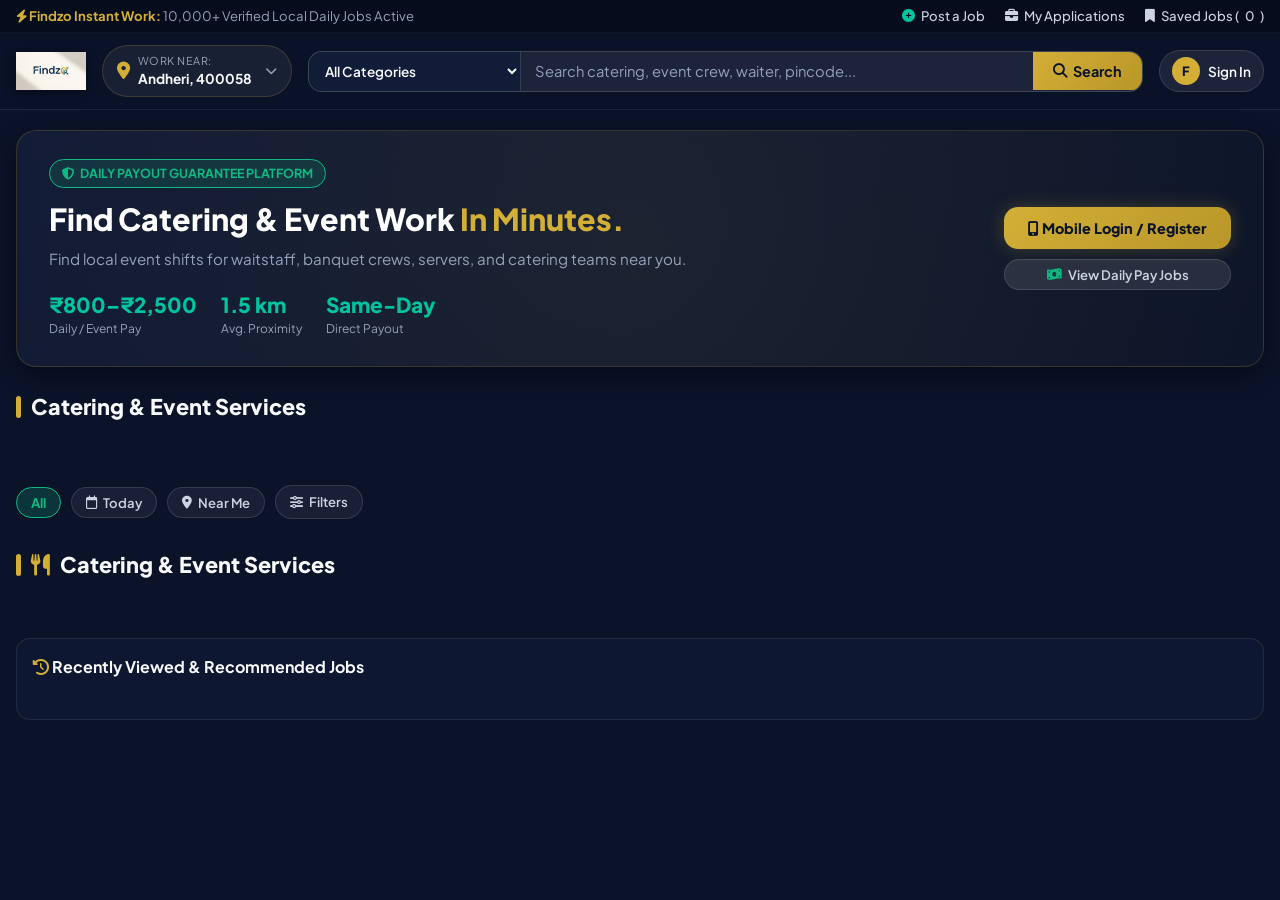
<file: frontend/static/index.html>
<!DOCTYPE html>
<html lang="en">
<head>
  <meta charset="UTF-8">
  <meta name="viewport" content="width=device-width, initial-scale=1.0">
  <title>Findzo - Catering & Event Services Jobs</title>
  
  <!-- Font Awesome Icons -->
  <link rel="stylesheet" href="https://cdnjs.cloudflare.com/ajax/libs/font-awesome/6.4.0/css/all.min.css">
  <!-- Razorpay Payments Checkout SDK -->
  <script src="https://checkout.razorpay.com/v1/checkout.js"></script>
  <!-- Custom Stylesheet -->
  <link rel="stylesheet" href="/static/css/style.css?v=2">
</head>
<body>

  <!-- ==========================================
       HEADER & UTILITY NAVIGATION
       ========================================== -->
  <header class="site-header">
    <!-- Top Utility Bar -->
    <div class="top-utility-bar">
      <div class="utility-container">
        <div class="utility-left">
          <span><i class="fa-solid fa-bolt" style="color: var(--accent-gold);"></i> <strong>Findzo Instant Work:</strong> 10,000+ Verified Local Daily Jobs Active</span>
        </div>
        <div class="utility-right">
          <a href="#" class="utility-link" onclick="openPostJobModal(); return false;">
            <i class="fa-solid fa-plus-circle" style="color: var(--accent-teal);"></i> Post a Job
          </a>
          <a href="#" class="utility-link" onclick="openApplicationsModal(); return false;">
            <i class="fa-solid fa-briefcase"></i> My Applications
          </a>
          <a href="#" class="utility-link" onclick="openSavedJobsModal(); return false;">
            <i class="fa-solid fa-bookmark"></i> Saved Jobs (<span id="saved-jobs-count">0</span>)
          </a>
        </div>
      </div>
    </div>

    <!-- Main Navigation Bar -->
    <nav class="main-nav">
      <!-- Logo -->
      <div class="brand-logo-wrap" onclick="resetSearch()">
        <img src="/static/images/findzo_logo.jpg" alt="Findzo Logo" class="brand-logo-img">
      </div>

      <!-- Location Selector Pill -->
      <div class="location-pill" onclick="openLocationModal()">
        <i class="fa-solid fa-location-dot location-icon"></i>
        <div class="location-text">
          <span class="location-label">Work Near:</span>
          <span class="location-value" id="current-location-text">Andheri, 400058</span>
        </div>
        <i class="fa-solid fa-chevron-down" style="font-size: 0.75rem; color: var(--text-muted); margin-left: auto;"></i>
      </div>

      <!-- Global Search Bar (Amazon Style) -->
      <div class="amazon-search-container">
        <select class="category-dropdown" id="global-category-select">
          <option value="all">All Categories</option>
          <option value="catering">Catering & Event Services</option>
        </select>
        <input type="text" class="search-input" id="global-search-input" placeholder="Search catering, event crew, waiter, pincode..." onkeyup="handleSearchKeyup(event)">
        <button class="search-btn" onclick="triggerSearch()">
          <i class="fa-solid fa-magnifying-glass"></i> Search
        </button>
      </div>

      <!-- User Action / Profile Button -->
      <div class="user-action-group">
        <button class="user-profile-btn" onclick="openAuthOrProfileModal()">
          <div class="avatar-circle" id="user-avatar-initial">F</div>
          <span id="user-profile-name-nav">Sign In</span>
        </button>
      </div>
    </nav>
  </header>

  <!-- ==========================================
       MAIN CONTENT CONTAINER
       ========================================== -->
  <main class="main-wrapper">

    <!-- Hero Banner & Quick Actions -->
    <section class="hero-banner-strip">
      <div class="hero-content">
        <div class="hero-badge">
          <i class="fa-solid fa-shield-halved"></i> Daily Payout Guarantee Platform
        </div>
        <h1 class="hero-title">Find Catering & Event Work <span>In Minutes.</span></h1>
        <p class="hero-subtitle">Find local event shifts for waitstaff, banquet crews, servers, and catering teams near you.</p>
        <div class="hero-stats">
          <div class="stat-item">
            <span class="stat-num">₹800–₹2,500</span>
            <span class="stat-lbl">Daily / Event Pay</span>
          </div>
          <div class="stat-item">
            <span class="stat-num">1.5 km</span>
            <span class="stat-lbl">Avg. Proximity</span>
          </div>
          <div class="stat-item">
            <span class="stat-num">Same-Day</span>
            <span class="stat-lbl">Direct Payout</span>
          </div>
        </div>
      </div>
      <div class="hero-quick-actions">
        <button class="btn-hero-primary" onclick="openAuthModal()">
          <i class="fa-solid fa-mobile-screen-button"></i> Mobile Login / Register
        </button>
        <button class="filter-pill" style="justify-content: center; background: rgba(255,255,255,0.1);" onclick="filterByTag('Paid Daily')">
          <i class="fa-solid fa-money-bill-wave" style="color: var(--accent-emerald);"></i> View Daily Pay Jobs
        </button>
      </div>
    </section>

    <!-- Category Grid Cards (Amazon-Style Discovery) -->
    <section class="section-wrapper">
      <div class="section-header">
        <h2 class="section-title">Catering & Event Services</h2>
      </div>
      <div class="category-grid" id="category-cards-container">
        <!-- Rendered dynamically by JavaScript -->
      </div>
    </section>

    <!-- Job Filters -->
    <div class="fast-filters-bar" id="job-filters">
      <button class="filter-pill active" id="quick-filter-all" onclick="setQuickFilter('all')">All</button>
      <button class="filter-pill" id="quick-filter-today" onclick="setQuickFilter('today')"><i class="fa-regular fa-calendar"></i> Today</button>
      <button class="filter-pill" id="quick-filter-near-me" onclick="setQuickFilter('near_me')"><i class="fa-solid fa-location-dot"></i> Near Me</button>
      <details class="filter-menu" id="meal-filter-menu">
        <summary class="filter-pill"><i class="fa-solid fa-sliders"></i> Filters</summary>
        <div class="filter-menu-panel">
          <span class="form-label">Meal service</span>
          <div class="meal-service-options" role="group" aria-label="Meal service">
            <button type="button" class="meal-service-option active" data-meal-service="all" onclick="setMealServiceFilter('all')">All meal services</button>
            <button type="button" class="meal-service-option" data-meal-service="lunch" onclick="setMealServiceFilter('lunch')">Lunch</button>
            <button type="button" class="meal-service-option" data-meal-service="dinner" onclick="setMealServiceFilter('dinner')">Dinner</button>
            <button type="button" class="meal-service-option" data-meal-service="breakfast+lunch+dinner" onclick="setMealServiceFilter('breakfast+lunch+dinner')">Breakfast + Lunch + Dinner</button>
            <button type="button" class="meal-service-option" data-meal-service="lunch+dinner" onclick="setMealServiceFilter('lunch+dinner')">Lunch + Dinner</button>
          </div>
        </div>
      </details>
    </div>

    <!-- Catering & Event Services -->
    <section class="section-wrapper" id="section-catering">
      <div class="section-header">
        <h2 class="section-title"><i class="fa-solid fa-utensils" style="color: var(--accent-gold);"></i> Catering & Event Services</h2>
      </div>
      <div class="jobs-grid" id="catering-jobs-grid">
        <!-- Rendered dynamically -->
      </div>
    </section>

    <!-- Recent / Saved Activity Ribbon -->
    <section class="activity-ribbon">
      <div class="section-header" style="margin-bottom: 8px;">
        <h3 style="font-size: 1rem; font-weight: 700; color: var(--text-main);"><i class="fa-solid fa-history" style="color: var(--accent-gold);"></i> Recently Viewed & Recommended Jobs</h3>
      </div>
      <div class="ribbon-scroll" id="recent-activity-ribbon">
        <!-- Rendered dynamically -->
      </div>
    </section>

  </main>

  <!-- ==========================================
       MOBILE STICKY BOTTOM NAVIGATION BAR
       ========================================== -->
  <div class="mobile-bottom-nav">
    <div class="mobile-nav-items">
      <button class="mobile-nav-btn active" onclick="resetSearch()">
        <i class="fa-solid fa-house mobile-nav-icon"></i>
        <span>Home</span>
      </button>
      <button class="mobile-nav-btn" onclick="focusMobileSearch()">
        <i class="fa-solid fa-magnifying-glass mobile-nav-icon"></i>
        <span>Search</span>
      </button>
      <button class="mobile-nav-btn" onclick="openApplicationsModal()">
        <i class="fa-solid fa-briefcase mobile-nav-icon"></i>
        <span>My Jobs</span>
      </button>
      <button class="mobile-nav-btn" onclick="openSavedJobsModal()">
        <i class="fa-solid fa-bookmark mobile-nav-icon"></i>
        <span>Saved</span>
      </button>
      <button class="mobile-nav-btn" onclick="openAuthOrProfileModal()">
        <i class="fa-solid fa-user mobile-nav-icon"></i>
        <span>Account</span>
      </button>
    </div>
  </div>

  <!-- ==========================================
       MODAL 1: AUTHENTICATION & ONBOARDING (MANDATORY MOBILE LOGIN FIRST)
       ========================================== -->
  <div class="modal-overlay" id="auth-modal">
    <div class="modal-box">
      <button class="modal-close-btn" onclick="closeModal('auth-modal')"><i class="fa-solid fa-xmark"></i></button>
      
      <div class="modal-header-logo">
        <img src="/static/images/findzo_logo.jpg" alt="Findzo" class="modal-logo-img">
      </div>

      <!-- STEP 1: MOBILE NUMBER INPUT -->
      <div id="auth-step-1">
        <h2 class="modal-title">Enter Mobile Number</h2>
        <p class="modal-subtitle">Login or create your account to unlock direct employer contact numbers & daily wage listings.</p>
        
        <div class="form-group">
          <label class="form-label">Mobile Number</label>
          <div class="input-with-prefix">
            <span class="input-prefix">+91</span>
            <input type="tel" id="auth-mobile-input" class="form-input" placeholder="98765 43210" maxlength="10">
          </div>
        </div>

        <button class="btn-primary-action" onclick="submitMobileAuth()">
          <i class="fa-solid fa-paper-plane"></i> Send OTP Code
        </button>

        <p class="demo-hint"><i class="fa-solid fa-lightbulb"></i> Demo Mode: Use any 10-digit number. OTP is <strong>123456</strong>.</p>
      </div>

      <!-- STEP 2: 6-DIGIT OTP VERIFICATION -->
      <div id="auth-step-2" style="display: none;">
        <h2 class="modal-title">Verify OTP Code</h2>
        <p class="modal-subtitle">Sent 6-digit verification code to <strong id="otp-mobile-display">+91 9876543210</strong></p>
        
        <div class="otp-input-row">
          <input type="text" class="otp-digit" maxlength="1" onkeyup="moveOtpFocus(this, 'otp-2')">
          <input type="text" id="otp-2" class="otp-digit" maxlength="1" onkeyup="moveOtpFocus(this, 'otp-3')">
          <input type="text" id="otp-3" class="otp-digit" maxlength="1" onkeyup="moveOtpFocus(this, 'otp-4')">
          <input type="text" id="otp-4" class="otp-digit" maxlength="1" onkeyup="moveOtpFocus(this, 'otp-5')">
          <input type="text" id="otp-5" class="otp-digit" maxlength="1" onkeyup="moveOtpFocus(this, 'otp-6')">
          <input type="text" id="otp-6" class="otp-digit" maxlength="1" onkeyup="moveOtpFocus(this, null)">
        </div>

        <button class="btn-primary-action" onclick="submitOtpVerify()">
          <i class="fa-solid fa-check-circle"></i> Verify & Continue
        </button>

        <div style="text-align: center; margin-top: 12px; font-size: 0.8rem; color: var(--text-muted);">
          Didn't receive code? <a href="#" style="color: var(--accent-teal);" onclick="resendOtp(); return false;">Resend OTP</a>
        </div>
      </div>

      <!-- STEP 3: ROLE SELECTION & ONBOARDING -->
      <div id="auth-step-3" style="display: none;">
        <h2 class="modal-title">Select Your Goal</h2>
        <p class="modal-subtitle">Customize your Findzo experience.</p>
        
        <div class="role-options-grid">
          <div class="role-card selected" id="role-seeker" onclick="selectRole('seeker')">
            <i class="fa-solid fa-person-digging role-icon"></i>
            <div class="role-title">Looking for Work</div>
            <div style="font-size: 0.72rem; color: var(--text-muted); margin-top: 2px;">Catering & Event Services</div>
          </div>
          <div class="role-card" id="role-employer" onclick="selectRole('employer')">
            <i class="fa-solid fa-building-user role-icon"></i>
            <div class="role-title">Hiring / Post Work</div>
            <div style="font-size: 0.72rem; color: var(--text-muted); margin-top: 2px;">Contractors, Caterers, Shops</div>
          </div>
        </div>

        <div class="form-group">
          <label class="form-label">Preferred Location / Pincode</label>
          <input type="text" id="onboard-location" class="form-input" value="Andheri West, Mumbai (400058)">
        </div>

        <button class="btn-primary-action" onclick="finishOnboarding()">
          <i class="fa-solid fa-rocket"></i> Go to Dashboard
        </button>
      </div>

    </div>
  </div>

  <!-- ==========================================
       MODAL 2: LOCATION SELECTOR MODAL
       ========================================== -->
  <div class="modal-overlay" id="location-modal">
    <div class="modal-box">
      <button class="modal-close-btn" onclick="closeModal('location-modal')"><i class="fa-solid fa-xmark"></i></button>
      <h2 class="modal-title"><i class="fa-solid fa-map-location-dot" style="color: var(--accent-gold);"></i> Select Location / Pincode</h2>
      <p class="modal-subtitle">Find daily jobs and site workers near your area.</p>

      <button class="btn-primary-action" style="background: rgba(0, 196, 159, 0.15); border: 1px solid var(--accent-teal); color: var(--accent-teal); margin-bottom: 16px;" onclick="detectGeolocation()">
        <i class="fa-solid fa-location-crosshairs"></i> Detect My Current Location (GPS)
      </button>

      <div class="form-group">
        <label class="form-label">Or Enter City / Pincode</label>
        <input type="text" id="manual-pincode-input" class="form-input" placeholder="e.g. 400058 or Bandra East" value="400058">
      </div>

      <div style="font-size: 0.8rem; font-weight: 700; color: var(--text-sub); margin-bottom: 8px;">Popular Hubs:</div>
      <div style="display: flex; flex-wrap: wrap; gap: 6px; margin-bottom: 16px;">
        <span class="tag-badge" style="cursor: pointer;" onclick="setPopularLocation('Andheri West, Mumbai', '400058')">Andheri (400058)</span>
        <span class="tag-badge" style="cursor: pointer;" onclick="setPopularLocation('Bandra West, Mumbai', '400050')">Bandra (400050)</span>
        <span class="tag-badge" style="cursor: pointer;" onclick="setPopularLocation('Powai, Mumbai', '400076')">Powai (400076)</span>
        <span class="tag-badge" style="cursor: pointer;" onclick="setPopularLocation('Thane West', '400601')">Thane (400601)</span>
      </div>

      <button class="btn-primary-action" onclick="saveLocationPreference()">Update Location</button>
    </div>
  </div>

  <!-- ==========================================
       MODAL 3: QUICK APPLY & CONTACT UNLOCK MODAL
       ========================================== -->
  <div class="modal-overlay" id="apply-modal">
    <div class="modal-box">
      <button class="modal-close-btn" onclick="closeModal('apply-modal')"><i class="fa-solid fa-xmark"></i></button>
      <h2 class="modal-title" id="apply-modal-title">Apply for Job</h2>
      <div class="pay-rate-box" style="margin: 12px 0;">
        <span class="pay-amount" id="apply-modal-rate">₹950 / day</span>
        <span class="pay-type" id="apply-modal-employer">Shree Buildcon</span>
      </div>

      <p style="font-size: 0.85rem; color: var(--text-muted); margin-bottom: 16px;" id="apply-modal-desc">
        Direct call unlock guarantees instant connection to employer.
      </p>

      <div class="form-group">
        <label class="form-label">Your Mobile Number</label>
        <input type="tel" id="apply-applicant-phone" class="form-input" value="9876543210">
      </div>

      <div class="form-group">
        <label class="form-label">Note / Quick Message to Employer (Optional)</label>
        <textarea id="apply-applicant-notes" class="form-input" style="height: 60px;" placeholder="e.g. Ready for immediate start today with own tools..."></textarea>
      </div>

      <button class="btn-primary-action" id="btn-confirm-apply" onclick="confirmJobApplication()">
        <i class="fa-solid fa-phone"></i> Confirm & Unlock Employer Number
      </button>
    </div>
  </div>

  <!-- ==========================================
       MODAL 4: EMPLOYER JOB POSTING MODAL
       ========================================== -->
  <div class="modal-overlay" id="post-job-modal">
    <div class="modal-box" style="max-width: 520px;">
      <button class="modal-close-btn" onclick="closeModal('post-job-modal')"><i class="fa-solid fa-xmark"></i></button>
      <h2 class="modal-title"><i class="fa-solid fa-bullhorn" style="color: var(--accent-gold);"></i> Post Local Job Requirement</h2>
      <p class="modal-subtitle">Post a catering or event services job requirement.</p>

      <div class="form-group">
        <label class="form-label">Job Title</label>
        <input type="text" id="post-title" class="form-input" placeholder="e.g. Banquet Waitstaff for Wedding Event">
      </div>

      <div style="display: grid; grid-template-columns: 1fr 1fr; gap: 10px;">
        <div class="form-group">
          <label class="form-label">Category</label>
          <select id="post-category" class="form-input" style="background: #16213e;">
            <option value="catering">Catering & Event Services</option>
          </select>
        </div>
        <div class="form-group">
          <label class="form-label">Pay Rate (₹)</label>
          <input type="number" id="post-rate" class="form-input" placeholder="900">
        </div>
      </div>

      <div style="display: grid; grid-template-columns: 1fr 1fr; gap: 10px;">
        <div class="form-group">
          <label class="form-label" for="post-meal-service">Meal Service</label>
          <select id="post-meal-service" class="form-input" style="background: #16213e;">
            <option value="lunch">Lunch</option>
            <option value="dinner">Dinner</option>
            <option value="breakfast+lunch+dinner">Breakfast + Lunch + Dinner</option>
            <option value="lunch+dinner">Lunch + Dinner</option>
          </select>
        </div>
        <div class="form-group">
          <label class="form-label" for="post-event-date">Event Date</label>
          <input type="date" id="post-event-date" class="form-input" required>
        </div>
      </div>

      <div style="display: grid; grid-template-columns: 1fr 1fr; gap: 10px;">
        <div class="form-group">
          <label class="form-label">Pay Cycle</label>
          <select id="post-rate-type" class="form-input" style="background: #16213e;">
            <option value="Daily">Daily Payout</option>
            <option value="Hourly">Hourly Rate</option>
            <option value="Per Event">Per Event / Fixed</option>
          </select>
        </div>
        <div class="form-group">
          <label class="form-label">Location / Pincode</label>
          <input type="text" id="post-location" class="form-input" placeholder="Andheri, 400058">
        </div>
      </div>

      <div class="form-group">
        <label class="form-label">Shift Timings & Duration</label>
        <input type="text" id="post-timings" class="form-input" placeholder="e.g. 8:30 AM - 5:30 PM">
      </div>

      <div class="form-group">
        <label class="form-label">Employer / Business Name & Contact Phone</label>
        <div style="display: grid; grid-template-columns: 1fr 1fr; gap: 10px;">
          <input type="text" id="post-employer" class="form-input" placeholder="Buildcon Infra">
          <input type="tel" id="post-phone" class="form-input" placeholder="+91 98200 12345">
        </div>
      </div>

      <div class="form-group">
        <label class="form-label">Job Description</label>
        <textarea id="post-description" class="form-input" style="height: 50px;" placeholder="Brief details about work requirements..."></textarea>
      </div>

      <div style="display: grid; grid-template-columns: 1fr 1fr; gap: 10px; margin-top: 10px;">
        <button class="btn-primary-action" style="background: rgba(255,255,255,0.08); border: 1px solid rgba(255,255,255,0.2); color: var(--text-main);" onclick="submitNewJobPost(false)">Standard Publish (Free)</button>
        <button class="btn-primary-action" style="background: linear-gradient(135deg, var(--accent-emerald) 0%, #059669 100%); color: #ffffff;" onclick="submitNewJobPost(true)">
          <i class="fa-solid fa-credit-card"></i> Pay & Publish (₹199)
        </button>
      </div>
    </div>
  </div>

  <!-- Toast Notification Bar -->
  <div class="toast-notification" id="toast-bar">
    <i class="fa-solid fa-circle-check" style="color: var(--accent-emerald); font-size: 1.2rem;"></i>
    <span id="toast-message">Operation successful!</span>
  </div>

  <!-- Custom App Script -->
  <script src="/static/js/app.js"></script>
</body>
</html>
</file>
<file: static/css/style.css>
/* ==========================================================================
   Findzo - Premium Local Job Search Platform CSS Design System
   Color Scheme: Deep Navy (#0B1B3D), Slate (#0F172A), Gold Accent (#D4AF37),
                 Electric Teal (#00C49F), Emerald Green (#10B981)
   ========================================================================== */

@import url('https://fonts.googleapis.com/css2?family=Plus+Jakarta+Sans:wght@400;500;600;700;800&display=swap');

:root {
  --bg-primary: #0b1329;
  --bg-secondary: #111c38;
  --bg-card: rgba(22, 33, 62, 0.75);
  --bg-card-hover: rgba(30, 45, 82, 0.9);
  --border-color: rgba(212, 175, 55, 0.2);
  --border-color-light: rgba(255, 255, 255, 0.08);
  
  --text-main: #f8fafc;
  --text-muted: #94a3b8;
  --text-sub: #cbd5e1;

  --accent-gold: #d4af37;
  --accent-gold-hover: #b89628;
  --accent-teal: #00c49f;
  --accent-teal-dark: #00987b;
  --accent-blue: #3b82f6;
  --accent-emerald: #10b981;
  --accent-urgent: #ef4444;

  --shadow-sm: 0 2px 8px rgba(0, 0, 0, 0.25);
  --shadow-md: 0 8px 24px rgba(0, 0, 0, 0.4);
  --shadow-glow: 0 0 20px rgba(0, 196, 159, 0.2);
  --shadow-gold: 0 0 18px rgba(212, 175, 55, 0.25);

  --radius-sm: 8px;
  --radius-md: 14px;
  --radius-lg: 20px;
  --radius-full: 9999px;

  --font-sans: 'Plus Jakarta Sans', -apple-system, BlinkMacSystemFont, sans-serif;
  --transition: all 0.25s cubic-bezier(0.16, 1, 0.3, 1);
}

/* Reset & Base Styles */
* {
  box-sizing: border-box;
  margin: 0;
  padding: 0;
}

body {
  font-family: var(--font-sans);
  background-color: var(--bg-primary);
  color: var(--text-main);
  line-height: 1.5;
  overflow-x: hidden;
  padding-bottom: 70px; /* Space for mobile bottom bar */
}

a {
  color: inherit;
  text-decoration: none;
}

button {
  font-family: var(--font-sans);
  cursor: pointer;
  border: none;
  outline: none;
  background: none;
}

input, select, textarea {
  font-family: var(--font-sans);
  outline: none;
}

/* Scrollbar Styling */
::-webkit-scrollbar {
  width: 8px;
  height: 8px;
}
::-webkit-scrollbar-track {
  background: var(--bg-primary);
}
::-webkit-scrollbar-thumb {
  background: var(--bg-secondary);
  border-radius: 4px;
}
::-webkit-scrollbar-thumb:hover {
  background: var(--accent-teal-dark);
}

/* ==========================================================================
   HEADER & AMAZON-STYLE HERO NAVIGATION
   ========================================================================== */
.site-header {
  position: sticky;
  top: 0;
  z-index: 1000;
  background: rgba(11, 19, 41, 0.94);
  backdrop-filter: blur(12px);
  border-bottom: 1px solid var(--border-color-light);
}

/* Top Bar Links & Utility Ribbon */
.top-utility-bar {
  background: rgba(5, 12, 28, 0.85);
  font-size: 0.82rem;
  padding: 6px 0;
  border-bottom: 1px solid rgba(255, 255, 255, 0.04);
}
.utility-container {
  max-width: 1280px;
  margin: 0 auto;
  padding: 0 16px;
  display: flex;
  justify-content: space-between;
  align-items: center;
}
.utility-left {
  display: flex;
  align-items: center;
  gap: 16px;
  color: var(--text-muted);
}
.utility-left span strong {
  color: var(--accent-gold);
}
.utility-right {
  display: flex;
  align-items: center;
  gap: 20px;
}
.utility-link {
  color: var(--text-sub);
  display: flex;
  align-items: center;
  gap: 6px;
  font-weight: 500;
  transition: var(--transition);
}
.utility-link:hover {
  color: var(--accent-teal);
}
/* Main Navigation Bar */
.main-nav {
  max-width: 1280px;
  margin: 0 auto;
  padding: 12px 16px;
  display: flex;
  align-items: center;
  gap: 16px;
}

.brand-logo-wrap {
  display: flex;
  align-items: center;
  gap: 10px;
  cursor: pointer;
}
.brand-logo-img {
  height: 38px;
  object-fit: contain;
  filter: drop-shadow(0 2px 6px rgba(0,0,0,0.4));
}
.brand-title {
  font-size: 1.4rem;
  font-weight: 800;
  background: linear-gradient(135deg, #ffffff 0%, var(--accent-gold) 100%);
  -webkit-background-clip: text;
  -webkit-text-fill-color: transparent;
  letter-spacing: -0.5px;
}

/* Location Selector Pill */
.location-pill {
  display: flex;
  align-items: center;
  gap: 8px;
  background: rgba(255, 255, 255, 0.06);
  border: 1px solid var(--border-color);
  padding: 7px 14px;
  border-radius: var(--radius-full);
  cursor: pointer;
  transition: var(--transition);
  min-width: 190px;
}
.location-pill:hover {
  background: rgba(212, 175, 55, 0.12);
  border-color: var(--accent-gold);
}
.location-icon {
  color: var(--accent-gold);
  font-size: 1.1rem;
}
.location-text {
  display: flex;
  flex-direction: column;
}
.location-label {
  font-size: 0.68rem;
  color: var(--text-muted);
  text-transform: uppercase;
  letter-spacing: 0.5px;
}
.location-value {
  font-size: 0.85rem;
  font-weight: 700;
  color: var(--text-main);
  white-space: nowrap;
  overflow: hidden;
  text-overflow: ellipsis;
  max-width: 130px;
}

/* Global Search Bar (Amazon Style) */
.amazon-search-container {
  flex: 1;
  display: flex;
  align-items: center;
  background: rgba(255, 255, 255, 0.08);
  border: 1.5px solid rgba(255, 255, 255, 0.15);
  border-radius: var(--radius-md);
  overflow: hidden;
  transition: var(--transition);
}
.amazon-search-container:focus-within {
  border-color: var(--accent-teal);
  box-shadow: 0 0 12px rgba(0, 196, 159, 0.25);
  background: rgba(255, 255, 255, 0.12);
}
.category-dropdown {
  background: rgba(17, 28, 56, 0.95);
  color: var(--text-main);
  border: none;
  border-right: 1px solid rgba(255, 255, 255, 0.15);
  padding: 10px 12px;
  font-size: 0.85rem;
  font-weight: 600;
  cursor: pointer;
}
.search-input {
  flex: 1;
  background: transparent;
  border: none;
  padding: 10px 14px;
  color: var(--text-main);
  font-size: 0.92rem;
}
.search-input::placeholder {
  color: var(--text-muted);
}
.search-btn {
  background: linear-gradient(135deg, var(--accent-gold) 0%, #b89628 100%);
  color: #0b1329;
  padding: 10px 20px;
  font-weight: 700;
  font-size: 0.9rem;
  display: flex;
  align-items: center;
  gap: 6px;
  transition: var(--transition);
}
.search-btn:hover {
  background: linear-gradient(135deg, #e5be38 0%, var(--accent-gold) 100%);
}

/* User Action Profile Button */
.user-action-group {
  display: flex;
  align-items: center;
  gap: 12px;
}
.user-profile-btn {
  display: flex;
  align-items: center;
  gap: 8px;
  background: rgba(255, 255, 255, 0.08);
  border: 1px solid rgba(255, 255, 255, 0.12);
  padding: 6px 12px;
  border-radius: var(--radius-full);
  color: var(--text-main);
  font-weight: 600;
  font-size: 0.85rem;
  cursor: pointer;
  transition: var(--transition);
}
.user-profile-btn:hover {
  background: rgba(255, 255, 255, 0.15);
  border-color: var(--accent-gold);
}
.avatar-circle {
  width: 28px;
  height: 28px;
  border-radius: 50%;
  background: var(--accent-gold);
  color: #0b1329;
  display: flex;
  align-items: center;
  justify-content: center;
  font-weight: 800;
  font-size: 0.8rem;
}

/* ==========================================================================
   HERO BANNER & FEATURED CAROUSEL
   ========================================================================== */
.main-wrapper {
  max-width: 1280px;
  margin: 0 auto;
  padding: 20px 16px;
}

.hero-banner-strip {
  background: linear-gradient(135deg, rgba(17, 28, 56, 0.9) 0%, rgba(11, 19, 41, 0.95) 100%),
              url('https://images.unsplash.com/photo-1504307651254-35680f356dfd?auto=format&fit=crop&w=1200&q=80') center/cover;
  border: 1px solid var(--border-color);
  border-radius: var(--radius-lg);
  padding: 28px 32px;
  margin-bottom: 24px;
  display: flex;
  justify-content: space-between;
  align-items: center;
  position: relative;
  overflow: hidden;
  box-shadow: var(--shadow-md);
}
.hero-banner-strip::before {
  content: '';
  position: absolute;
  top: -50%;
  left: -50%;
  width: 200%;
  height: 200%;
  background: radial-gradient(circle, rgba(212, 175, 55, 0.08) 0%, transparent 60%);
  pointer-events: none;
}
.hero-content {
  max-width: 650px;
  z-index: 1;
}
.hero-badge {
  display: inline-flex;
  align-items: center;
  gap: 6px;
  background: rgba(16, 185, 129, 0.15);
  border: 1px solid var(--accent-emerald);
  color: var(--accent-emerald);
  padding: 4px 12px;
  border-radius: var(--radius-full);
  font-size: 0.78rem;
  font-weight: 700;
  margin-bottom: 12px;
  text-transform: uppercase;
}
.hero-title {
  font-size: 1.9rem;
  font-weight: 800;
  line-height: 1.25;
  margin-bottom: 10px;
  color: #ffffff;
}
.hero-title span {
  color: var(--accent-gold);
}
.hero-subtitle {
  color: var(--text-muted);
  font-size: 0.95rem;
  margin-bottom: 18px;
}
.hero-stats {
  display: flex;
  gap: 24px;
}
.stat-item {
  display: flex;
  flex-direction: column;
}
.stat-num {
  font-size: 1.3rem;
  font-weight: 800;
  color: var(--accent-teal);
}
.stat-lbl {
  font-size: 0.75rem;
  color: var(--text-muted);
}

.hero-quick-actions {
  display: flex;
  flex-direction: column;
  gap: 10px;
  z-index: 1;
}
.btn-hero-primary {
  background: linear-gradient(135deg, var(--accent-gold) 0%, #b89628 100%);
  color: #0b1329;
  padding: 12px 24px;
  border-radius: var(--radius-md);
  font-weight: 800;
  font-size: 0.9rem;
  box-shadow: var(--shadow-gold);
  transition: var(--transition);
  text-align: center;
}
.btn-hero-primary:hover {
  transform: translateY(-2px);
  box-shadow: 0 6px 20px rgba(212, 175, 55, 0.4);
}

/* ==========================================================================
   CATEGORY GRID CARDS (AMAZON STYLE MULTI-GRID)
   ========================================================================== */
.section-header {
  display: flex;
  justify-content: space-between;
  align-items: center;
  margin-bottom: 16px;
}
.section-title {
  font-size: 1.35rem;
  font-weight: 800;
  color: var(--text-main);
  display: flex;
  align-items: center;
  gap: 10px;
}
.section-title::before {
  content: '';
  display: inline-block;
  width: 5px;
  height: 22px;
  background: var(--accent-gold);
  border-radius: 3px;
}
.view-all-link {
  color: var(--accent-teal);
  font-size: 0.85rem;
  font-weight: 700;
  transition: var(--transition);
}
.view-all-link:hover {
  text-decoration: underline;
  color: var(--accent-gold);
}

/* Category Grid */
.category-grid {
  display: grid;
  grid-template-columns: minmax(180px, 260px);
  gap: 16px;
  margin-bottom: 32px;
}
.category-card {
  background: var(--bg-card);
  border: 1px solid var(--border-color-light);
  border-radius: var(--radius-md);
  padding: 16px;
  display: flex;
  flex-direction: column;
  align-items: center;
  text-align: center;
  cursor: pointer;
  transition: var(--transition);
  position: relative;
  overflow: hidden;
}
.category-card:hover {
  transform: translateY(-4px);
  border-color: var(--accent-gold);
  background: var(--bg-card-hover);
  box-shadow: var(--shadow-gold);
}
.category-card.active {
  border-color: var(--accent-teal);
  background: rgba(0, 196, 159, 0.12);
  box-shadow: var(--shadow-glow);
}
.category-img-box {
  width: 90px;
  height: 90px;
  border-radius: var(--radius-md);
  margin-bottom: 12px;
  display: flex;
  align-items: center;
  justify-content: center;
  background: rgba(0, 0, 0, 0.2);
  overflow: hidden;
}
.category-img-box img {
  width: 100%;
  height: 100%;
  object-fit: cover;
  transition: var(--transition);
}
.category-card:hover .category-img-box img {
  transform: scale(1.08);
}
.category-icon-fallback {
  font-size: 2.2rem;
  color: var(--accent-gold);
}
.category-name {
  font-size: 0.95rem;
  font-weight: 700;
  color: var(--text-main);
  margin-bottom: 4px;
}
.category-count {
  font-size: 0.75rem;
  color: var(--text-muted);
  background: rgba(255, 255, 255, 0.08);
  padding: 2px 8px;
  border-radius: var(--radius-full);
}

/* ==========================================================================
   FAST FILTER PILLS & TOOLBAR
   ========================================================================== */
.fast-filters-bar {
  display: flex;
  flex-wrap: wrap;
  align-items: center;
  gap: 10px;
  padding: 6px 0 14px 0;
  margin-bottom: 16px;
}
.filter-menu {
  position: relative;
  z-index: 5;
}
.filter-menu summary {
  list-style: none;
}
.filter-menu summary::-webkit-details-marker {
  display: none;
}
.filter-menu-panel {
  position: absolute;
  top: calc(100% + 8px);
  right: 0;
  width: min(320px, calc(100vw - 40px));
  padding: 16px;
  background: #000000;
  border: 1px solid rgba(255, 255, 255, 0.2);
  border-radius: var(--radius-md);
  box-shadow: var(--shadow-glow);
}
.meal-service-options {
  display: grid;
  gap: 4px;
}
.meal-service-option {
  width: 100%;
  padding: 10px 12px;
  border: 1px solid transparent;
  border-radius: var(--radius-sm);
  background: #0a0a0a;
  color: #ffffff;
  text-align: left;
  cursor: pointer;
}
.meal-service-option:hover,
.meal-service-option:focus-visible {
  border-color: var(--accent-gold);
  background: #17130a;
  color: #ffffff;
  outline: none;
}
.meal-service-option.active {
  border-color: var(--accent-gold);
  background: #211b08;
  color: #f4d35e;
}
.filter-pill {
  background: rgba(255, 255, 255, 0.06);
  border: 1px solid rgba(255, 255, 255, 0.12);
  color: var(--text-sub);
  padding: 6px 14px;
  border-radius: var(--radius-full);
  font-size: 0.82rem;
  font-weight: 600;
  white-space: nowrap;
  cursor: pointer;
  transition: var(--transition);
  display: flex;
  align-items: center;
  gap: 6px;
}
.filter-pill:hover {
  background: rgba(255, 255, 255, 0.12);
  color: var(--text-main);
}
.filter-pill.active {
  background: rgba(16, 185, 129, 0.2);
  border-color: var(--accent-emerald);
  color: var(--accent-emerald);
  font-weight: 700;
}

/* ==========================================================================
   CORE SECTION LAYOUT & JOB CARDS
   ========================================================================== */
.section-wrapper {
  margin-bottom: 40px;
}

.jobs-grid {
  display: grid;
  grid-template-columns: repeat(auto-fill, minmax(340px, 1fr));
  gap: 20px;
}

.job-card {
  background: var(--bg-card);
  border: 1px solid var(--border-color-light);
  border-radius: var(--radius-md);
  padding: 20px;
  display: flex;
  flex-direction: column;
  justify-content: space-between;
  transition: var(--transition);
  position: relative;
  backdrop-filter: blur(8px);
}
.job-card:hover {
  transform: translateY(-3px);
  border-color: var(--border-color);
  box-shadow: var(--shadow-md);
  background: var(--bg-card-hover);
}

/* Job Card Header */
.job-card-header {
  display: flex;
  justify-content: space-between;
  align-items: flex-start;
  margin-bottom: 12px;
}
.job-title {
  font-size: 1.05rem;
  font-weight: 700;
  color: var(--text-main);
  line-height: 1.3;
  margin-bottom: 4px;
}
.employer-info {
  display: flex;
  align-items: center;
  gap: 8px;
  font-size: 0.8rem;
  color: var(--text-muted);
}
.verified-badge {
  color: var(--accent-teal);
  font-size: 0.75rem;
}
.job-bookmark-btn {
  color: var(--text-muted);
  font-size: 1.2rem;
  transition: var(--transition);
}
.job-bookmark-btn:hover, .job-bookmark-btn.saved {
  color: var(--accent-gold);
}

/* Pay Rate Box */
.pay-rate-box {
  background: rgba(16, 185, 129, 0.12);
  border: 1px solid rgba(16, 185, 129, 0.3);
  border-radius: var(--radius-sm);
  padding: 8px 12px;
  display: flex;
  justify-content: space-between;
  align-items: center;
  margin-bottom: 14px;
}
.pay-amount {
  font-size: 1.2rem;
  font-weight: 800;
  color: var(--accent-emerald);
}
.pay-type {
  font-size: 0.75rem;
  font-weight: 700;
  color: var(--text-muted);
  text-transform: uppercase;
}

/* Job Meta Grid */
.job-meta-grid {
  display: grid;
  grid-template-columns: 1fr 1fr;
  gap: 8px;
  font-size: 0.8rem;
  color: var(--text-sub);
  margin-bottom: 14px;
}
.meta-item {
  display: flex;
  align-items: center;
  gap: 6px;
}
.meta-icon {
  color: var(--accent-gold);
}

/* Tags Container */
.tags-container {
  display: flex;
  flex-wrap: wrap;
  gap: 6px;
  margin-bottom: 16px;
}
.tag-badge {
  background: rgba(255, 255, 255, 0.07);
  border: 1px solid rgba(255, 255, 255, 0.1);
  color: var(--text-sub);
  font-size: 0.72rem;
  padding: 3px 8px;
  border-radius: 4px;
  font-weight: 600;
}
.tag-badge.urgent {
  background: rgba(239, 68, 68, 0.15);
  border-color: var(--accent-urgent);
  color: var(--accent-urgent);
}
.tag-badge.event {
  background: rgba(212, 175, 55, 0.15);
  border-color: var(--accent-gold);
  color: var(--accent-gold);
}

/* Job Card Footer Actions */
.job-card-footer {
  display: flex;
  flex-direction: column;
  gap: 10px;
  margin-top: auto;
  padding-top: 12px;
  border-top: 1px solid rgba(255, 255, 255, 0.06);
}
.job-card-primary-actions {
  display: flex;
  gap: 10px;
}
.btn-apply-now {
  flex: 1;
  background: linear-gradient(135deg, var(--accent-gold) 0%, #b89628 100%);
  color: #0b1329;
  font-weight: 800;
  font-size: 0.88rem;
  padding: 9px 14px;
  border-radius: var(--radius-sm);
  display: flex;
  align-items: center;
  justify-content: center;
  gap: 6px;
  transition: var(--transition);
}
.btn-apply-now:hover {
  background: linear-gradient(135deg, #e5be38 0%, var(--accent-gold) 100%);
  box-shadow: 0 4px 12px rgba(212, 175, 55, 0.3);
}
.btn-call-direct {
  background: rgba(0, 196, 159, 0.15);
  border: 1px solid var(--accent-teal);
  color: var(--accent-teal);
  padding: 9px 14px;
  border-radius: var(--radius-sm);
  font-weight: 700;
  font-size: 0.85rem;
  display: flex;
  align-items: center;
  justify-content: center;
  gap: 6px;
  transition: var(--transition);
}
.btn-call-direct:hover {
  background: var(--accent-teal);
  color: #0b1329;
}
.btn-directions {
  width: 100%;
  background: rgba(59, 130, 246, 0.12);
  border: 1px solid rgba(96, 165, 250, 0.5);
  color: #9ec5ff;
  padding: 9px 14px;
  border-radius: var(--radius-sm);
  font-weight: 700;
  font-size: 0.85rem;
  display: flex;
  align-items: center;
  justify-content: center;
  gap: 6px;
  transition: var(--transition);
}
.btn-directions:hover {
  background: rgba(96, 165, 250, 0.2);
  color: #dfeeff;
}

/* ==========================================================================
   RECENT / SAVED ACTIVITY RIBBON
   ========================================================================== */
.activity-ribbon {
  background: rgba(17, 28, 56, 0.6);
  border: 1px solid var(--border-color-light);
  border-radius: var(--radius-md);
  padding: 16px;
  margin-bottom: 32px;
}
.ribbon-scroll {
  display: flex;
  gap: 14px;
  overflow-x: auto;
  padding: 8px 0;
}
.mini-activity-card {
  min-width: 220px;
  background: rgba(255, 255, 255, 0.05);
  border: 1px solid rgba(255, 255, 255, 0.08);
  border-radius: var(--radius-sm);
  padding: 12px;
  cursor: pointer;
  transition: var(--transition);
}
.mini-activity-card:hover {
  border-color: var(--accent-gold);
  background: rgba(255, 255, 255, 0.09);
}
.mini-title {
  font-size: 0.85rem;
  font-weight: 700;
  color: var(--text-main);
  white-space: nowrap;
  overflow: hidden;
  text-overflow: ellipsis;
}
.mini-rate {
  font-size: 0.8rem;
  color: var(--accent-emerald);
  font-weight: 800;
}

/* ==========================================================================
   MODAL DIALOGS (AUTH, LOCATION, QUICK APPLY, PROFILE)
   ========================================================================== */
.modal-overlay {
  position: fixed;
  top: 0;
  left: 0;
  width: 100vw;
  height: 100vh;
  background: rgba(5, 10, 24, 0.85);
  backdrop-filter: blur(10px);
  z-index: 2000;
  display: none;
  align-items: center;
  justify-content: center;
  padding: 16px;
  opacity: 0;
  pointer-events: none;
  transition: opacity 0.25s ease;
}
.modal-overlay.active {
  display: flex !important;
  opacity: 1;
  pointer-events: auto;
}
.modal-box {
  background: #0f182e;
  border: 1.5px solid var(--border-color);
  border-radius: var(--radius-lg);
  width: 100%;
  max-width: 440px;
  padding: 28px;
  box-shadow: var(--shadow-md);
  position: relative;
  transform: translateY(20px);
  transition: transform 0.25s ease;
}
.modal-overlay.active .modal-box {
  transform: translateY(0);
}
.modal-close-btn {
  position: absolute;
  top: 16px;
  right: 16px;
  color: var(--text-muted);
  font-size: 1.3rem;
  transition: var(--transition);
}
.modal-close-btn:hover {
  color: var(--accent-gold);
}

.modal-header-logo {
  text-align: center;
  margin-bottom: 20px;
}
.modal-logo-img {
  height: 48px;
  margin-bottom: 8px;
}
.modal-title {
  font-size: 1.3rem;
  font-weight: 800;
  color: var(--text-main);
  text-align: center;
  margin-bottom: 6px;
}
.modal-subtitle {
  font-size: 0.85rem;
  color: var(--text-muted);
  text-align: center;
  margin-bottom: 20px;
}

/* Phone & OTP Form Controls */
.form-group {
  margin-bottom: 16px;
}
.form-label {
  display: block;
  font-size: 0.8rem;
  font-weight: 700;
  color: var(--text-sub);
  margin-bottom: 6px;
}
.input-with-prefix {
  display: flex;
  align-items: center;
  background: rgba(255, 255, 255, 0.06);
  border: 1px solid rgba(255, 255, 255, 0.15);
  border-radius: var(--radius-sm);
  overflow: hidden;
}
.input-prefix {
  background: rgba(255, 255, 255, 0.08);
  color: var(--text-sub);
  font-weight: 700;
  font-size: 0.9rem;
  padding: 10px 12px;
  border-right: 1px solid rgba(255, 255, 255, 0.15);
}
.form-input {
  flex: 1;
  background: transparent;
  border: none;
  padding: 10px 12px;
  color: var(--text-main);
  font-size: 0.95rem;
}
.form-input:focus {
  background: rgba(255, 255, 255, 0.1);
}

/* OTP Digits Row */
.otp-input-row {
  display: flex;
  gap: 8px;
  justify-content: center;
  margin-bottom: 16px;
}
.otp-digit {
  width: 44px;
  height: 50px;
  background: rgba(255, 255, 255, 0.08);
  border: 1.5px solid rgba(255, 255, 255, 0.2);
  border-radius: var(--radius-sm);
  color: var(--accent-gold);
  font-size: 1.4rem;
  font-weight: 800;
  text-align: center;
}
.otp-digit:focus {
  border-color: var(--accent-teal);
  box-shadow: 0 0 10px rgba(0, 196, 159, 0.3);
}

.btn-primary-action {
  width: 100%;
  background: linear-gradient(135deg, var(--accent-gold) 0%, #b89628 100%);
  color: #0b1329;
  font-weight: 800;
  font-size: 0.95rem;
  padding: 12px;
  border-radius: var(--radius-sm);
  transition: var(--transition);
  margin-top: 8px;
}
.btn-primary-action:hover {
  background: linear-gradient(135deg, #e5be38 0%, var(--accent-gold) 100%);
  box-shadow: var(--shadow-gold);
}

/* Role Selector Radio Cards */
.role-options-grid {
  display: grid;
  grid-template-columns: 1fr 1fr;
  gap: 12px;
  margin-bottom: 16px;
}
.role-card {
  border: 1.5px solid rgba(255, 255, 255, 0.15);
  border-radius: var(--radius-sm);
  padding: 14px;
  text-align: center;
  cursor: pointer;
  transition: var(--transition);
}
.role-card:hover {
  border-color: var(--accent-gold);
}
.role-card.selected {
  border-color: var(--accent-teal);
  background: rgba(0, 196, 159, 0.15);
}
.role-icon {
  font-size: 1.5rem;
  color: var(--accent-gold);
  margin-bottom: 4px;
}
.role-title {
  font-size: 0.85rem;
  font-weight: 700;
}

/* Demo Bypass Banner */
.demo-hint {
  text-align: center;
  font-size: 0.78rem;
  color: var(--accent-emerald);
  margin-top: 10px;
}

/* ==========================================================================
   MOBILE STICKY BOTTOM NAVIGATION BAR
   ========================================================================== */
.mobile-bottom-nav {
  display: none;
  position: fixed;
  bottom: 0;
  left: 0;
  width: 100%;
  background: rgba(11, 19, 41, 0.96);
  backdrop-filter: blur(14px);
  border-top: 1px solid rgba(255, 255, 255, 0.1);
  z-index: 1000;
  padding: 6px 0;
}
.mobile-nav-items {
  display: flex;
  justify-content: space-around;
  align-items: center;
}
.mobile-nav-btn {
  display: flex;
  flex-direction: column;
  align-items: center;
  color: var(--text-muted);
  font-size: 0.72rem;
  font-weight: 600;
  gap: 2px;
  transition: var(--transition);
}
.mobile-nav-btn.active, .mobile-nav-btn:hover {
  color: var(--accent-gold);
}
.mobile-nav-icon {
  font-size: 1.25rem;
}

/* Toast Feedback */
.toast-notification {
  position: fixed;
  bottom: 80px;
  right: 20px;
  background: #111c38;
  border: 1px solid var(--accent-teal);
  color: var(--text-main);
  padding: 12px 20px;
  border-radius: var(--radius-md);
  box-shadow: var(--shadow-md);
  z-index: 3000;
  display: flex;
  align-items: center;
  gap: 10px;
  opacity: 0;
  transform: translateY(20px);
  transition: all 0.3s ease;
  pointer-events: none;
}
.toast-notification.show {
  opacity: 1;
  transform: translateY(0);
}

/* Responsive Media Queries */
@media (max-width: 900px) {
  .amazon-search-container {
    order: 3;
    width: 100%;
    margin-top: 8px;
  }
  .main-nav {
    flex-wrap: wrap;
  }
  .hero-banner-strip {
    flex-direction: column;
    align-items: flex-start;
    gap: 20px;
  }
  .hero-stats {
    margin-top: 10px;
  }
  .mobile-bottom-nav {
    display: block;
  }
}
</file>
